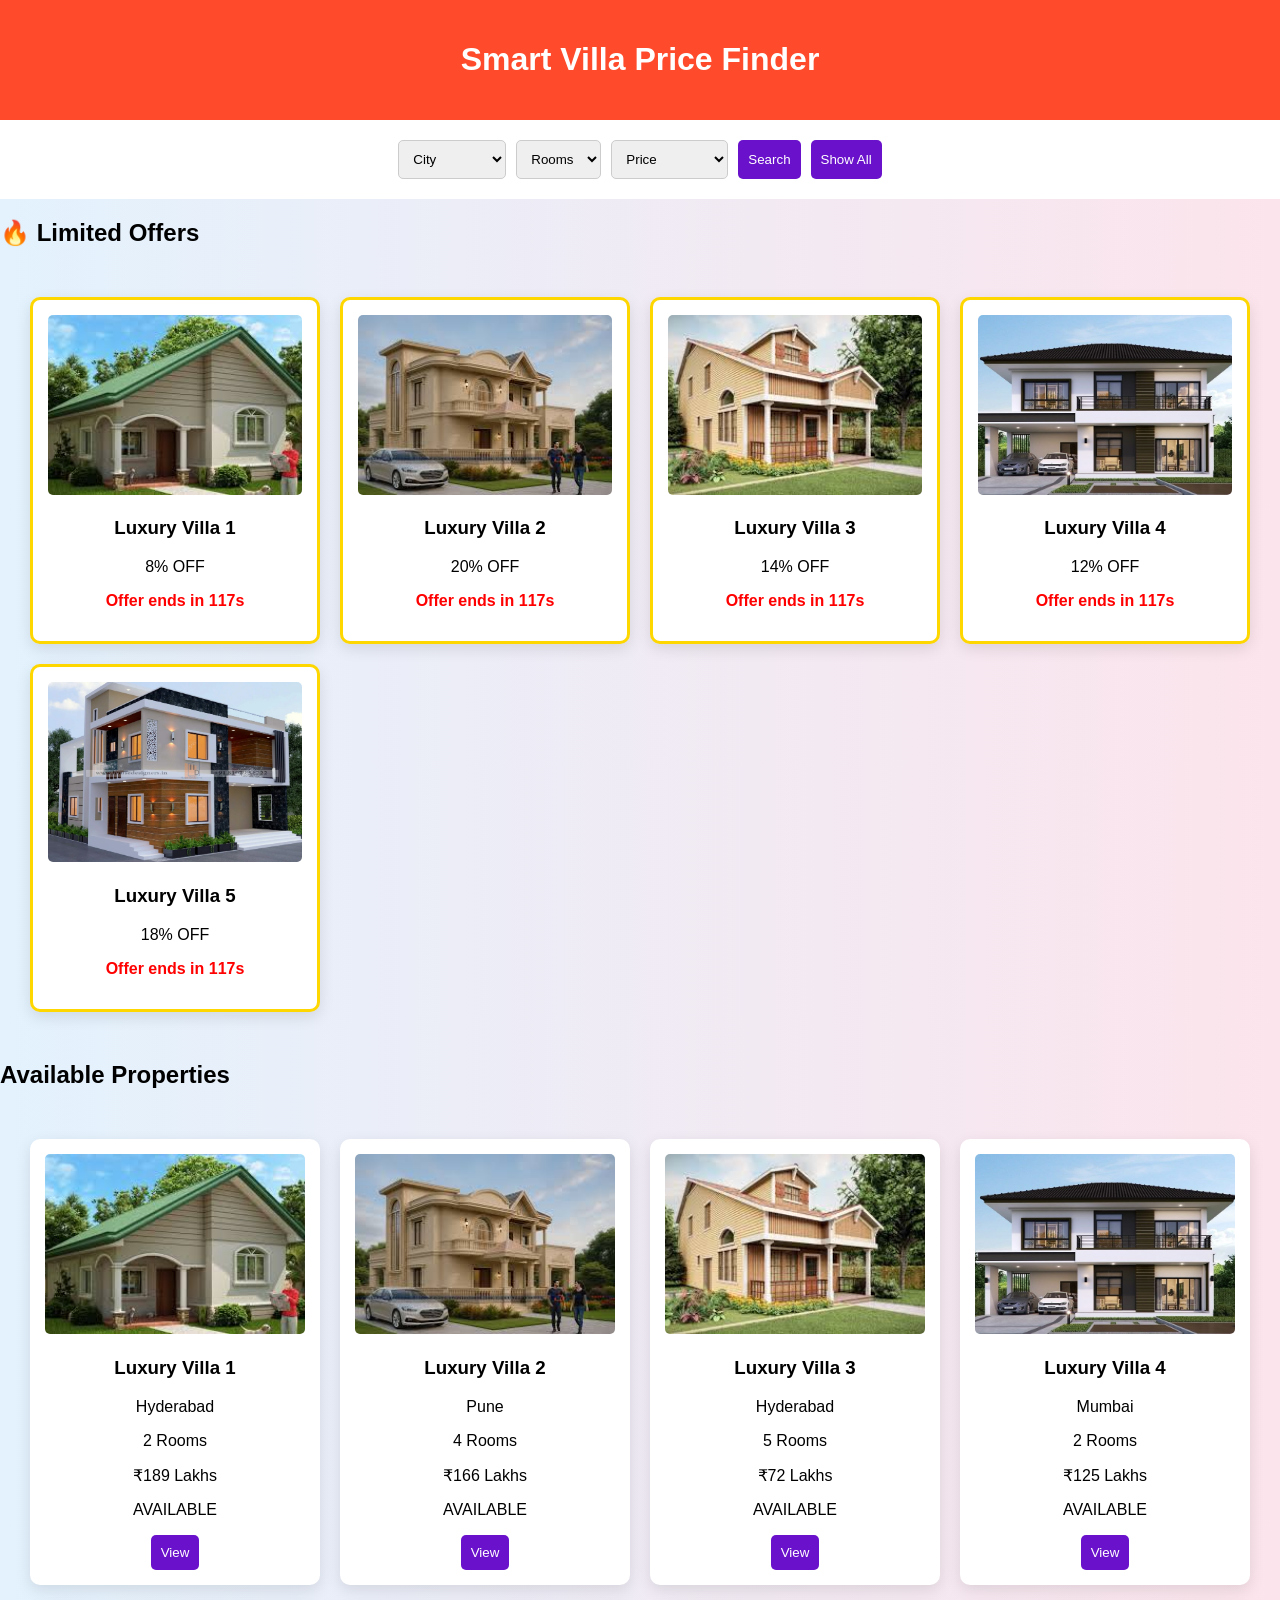
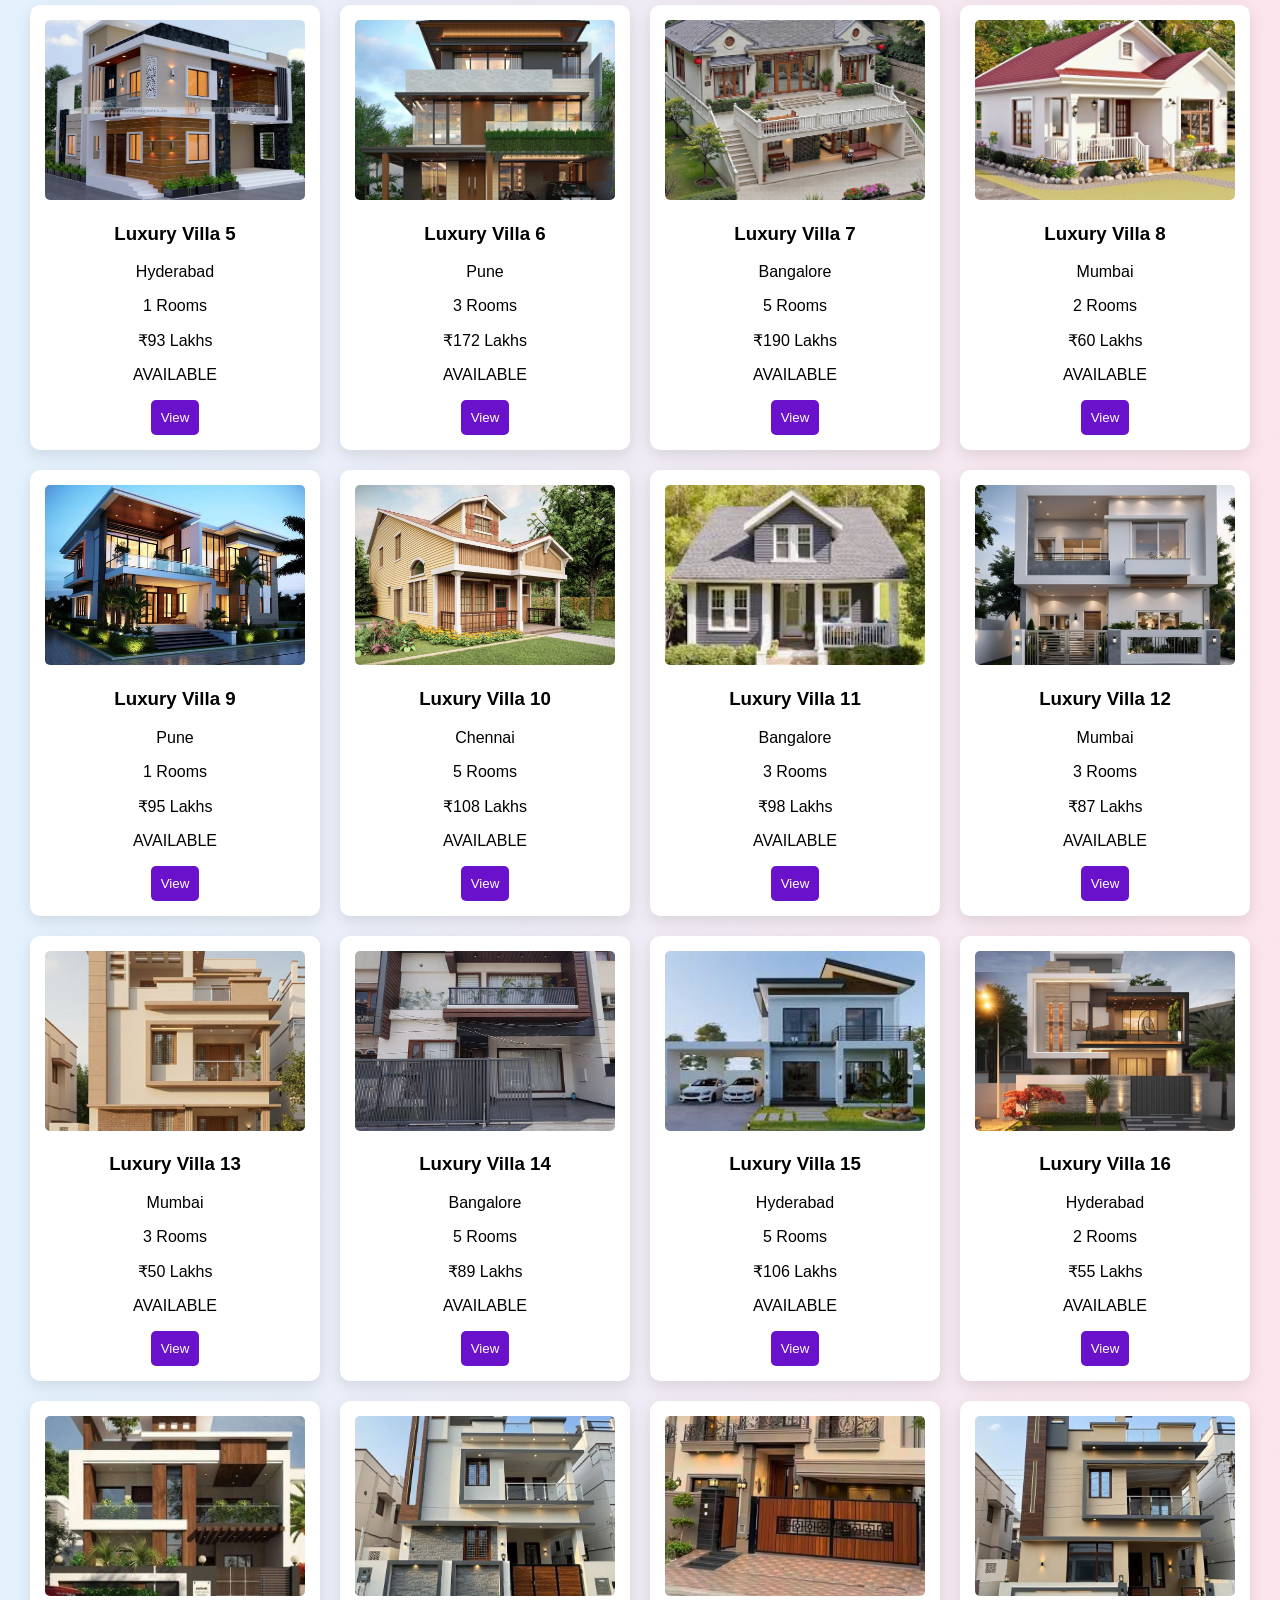
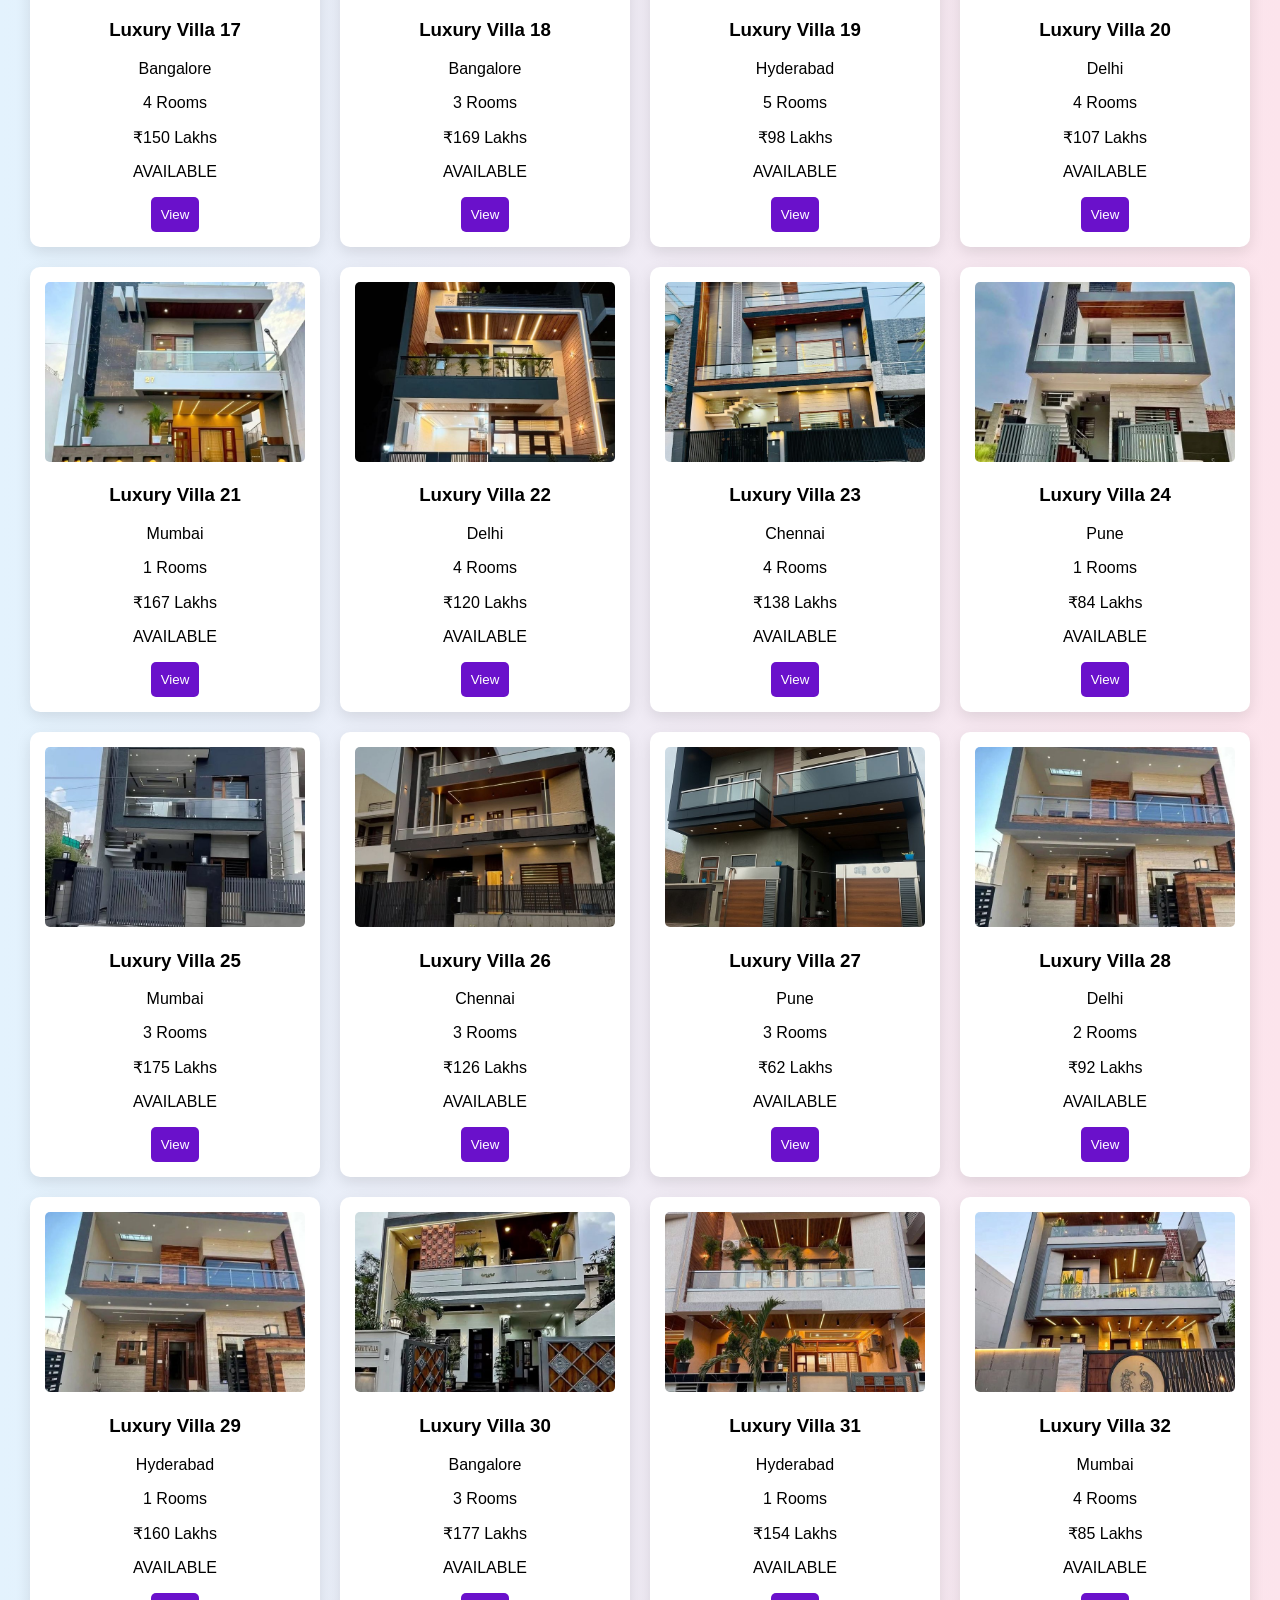
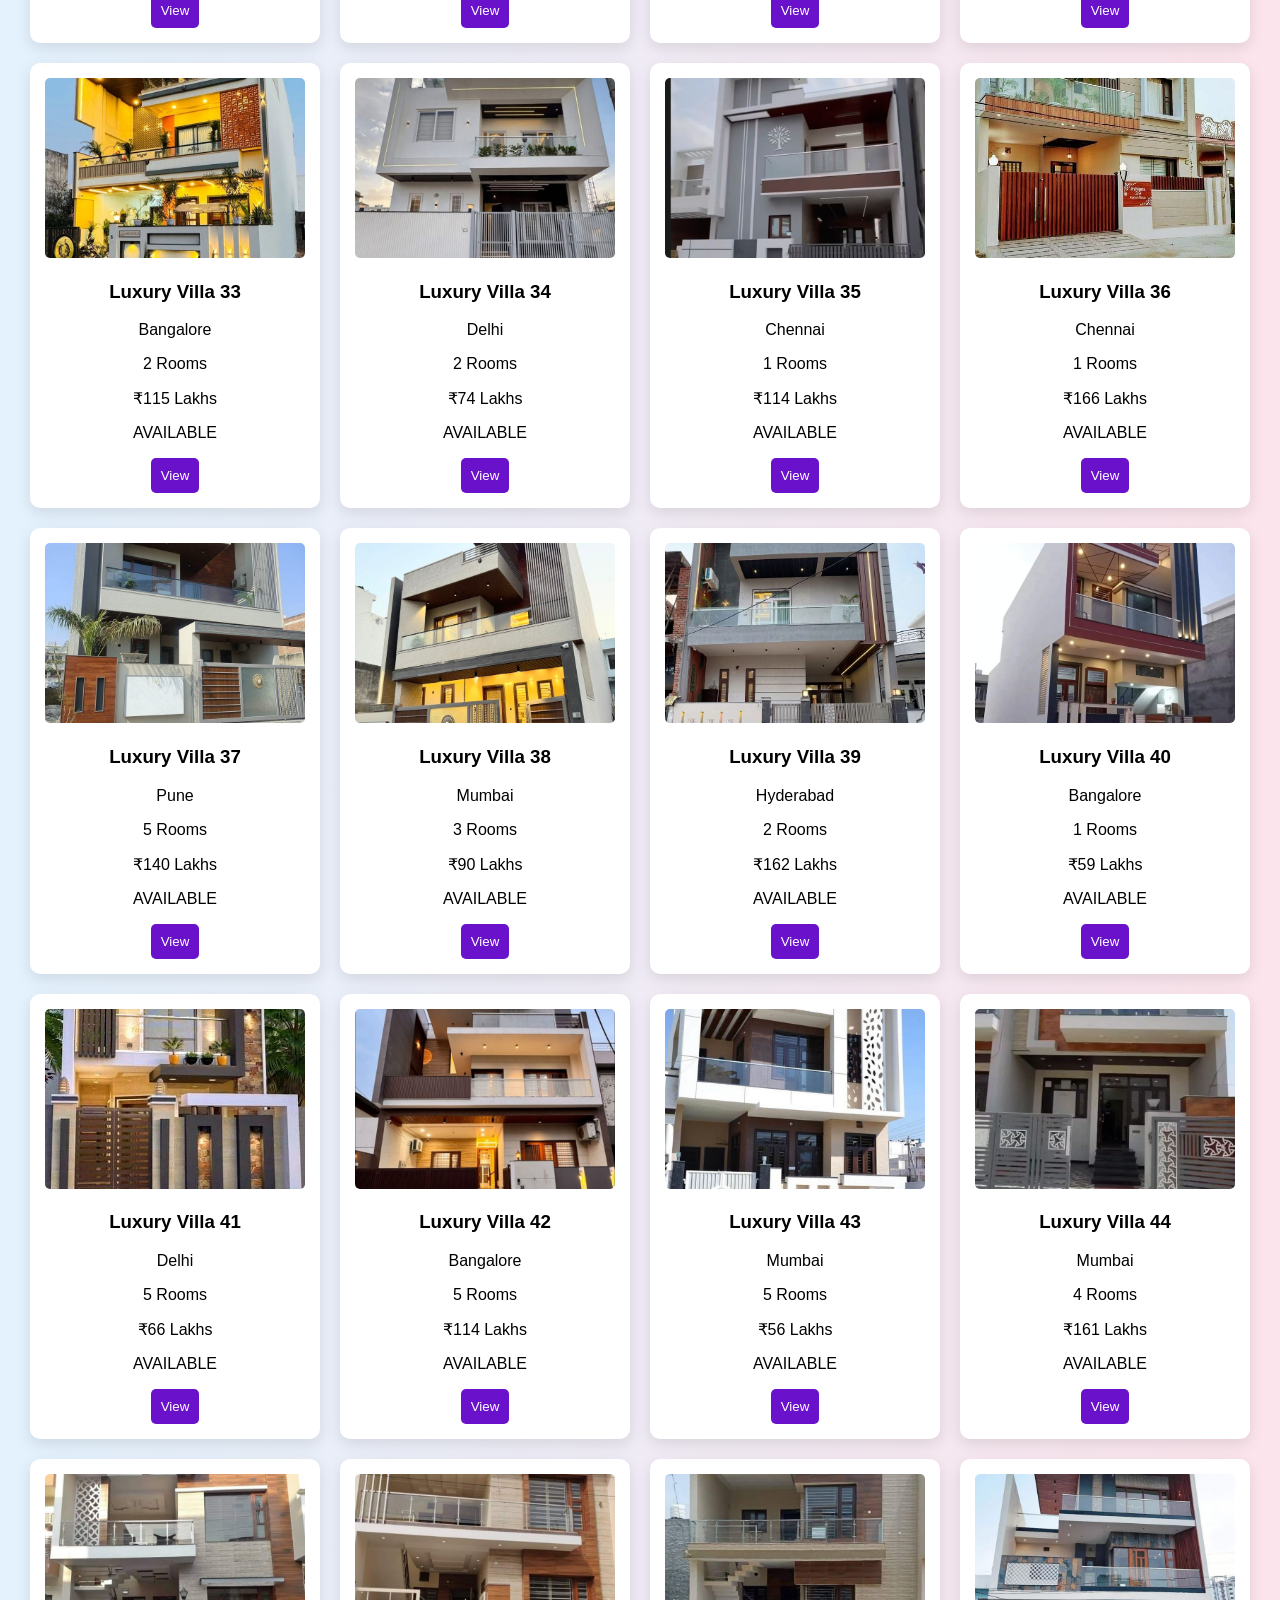
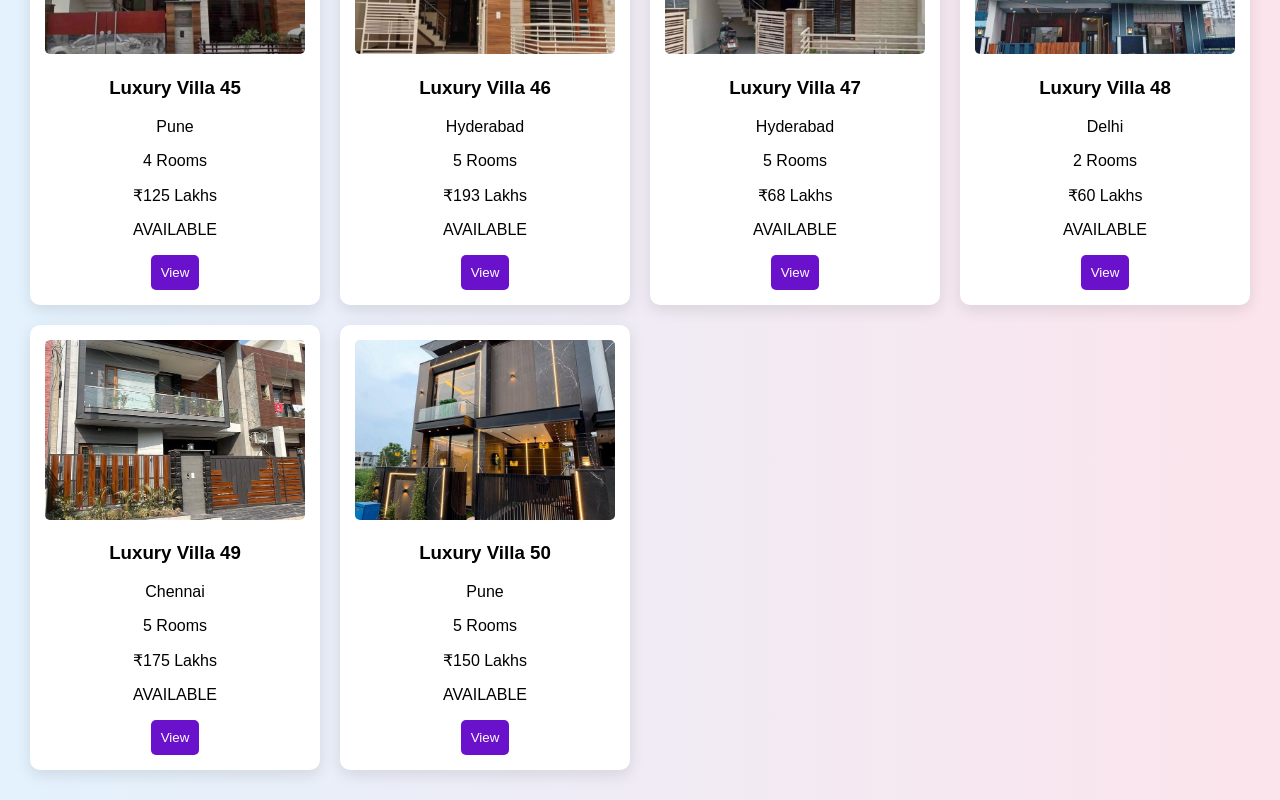
<file: index.html>
<!DOCTYPE html>
<html>
<head>

<title>Smart Villa Price Finder</title>
<meta name="viewport" content="width=device-width, initial-scale=1">

<link rel="stylesheet" href="style.css">

</head>

<body>

<header>
<h1>Smart Villa Price Finder</h1>
</header>

<section class="search-bar">

<select id="city">
<option value="">City</option>
<option>Chennai</option>
<option>Mumbai</option>
<option>Delhi</option>
<option>Bangalore</option>
<option>Hyderabad</option>
<option>Pune</option>
</select>

<select id="rooms">
<option value="">Rooms</option>
<option>1</option>
<option>2</option>
<option>3</option>
<option>4</option>
<option>5</option>
</select>

<select id="price">
<option value="">Price</option>
<option value="50">Below 50L</option>
<option value="80">50-80L</option>
<option value="120">80L-1.2Cr</option>
<option value="200">Above 1.2Cr</option>
</select>

<button onclick="searchProperties()">Search</button>
<button onclick="showAll()">Show All</button>

</section>


<h2>🔥 Limited Offers</h2>
<div id="offers" class="grid"></div>


<h2>Available Properties</h2>
<div id="propertyGrid" class="grid"></div>


<div id="modal" class="modal">

<div class="modal-content">

<h2 id="modalTitle"></h2>

<img id="modalImage">

<p><b>City:</b> <span id="modalCity"></span></p>
<p><b>Rooms:</b> <span id="modalRooms"></span></p>
<p><b>Price:</b> ₹<span id="modalPrice"></span> Lakhs</p>

<button onclick="buyProperty()">Buy Property</button>
<button onclick="closeModal()">Close</button>

</div>

</div>

<script src="script.js"></script>

</body>
</html>
</file>
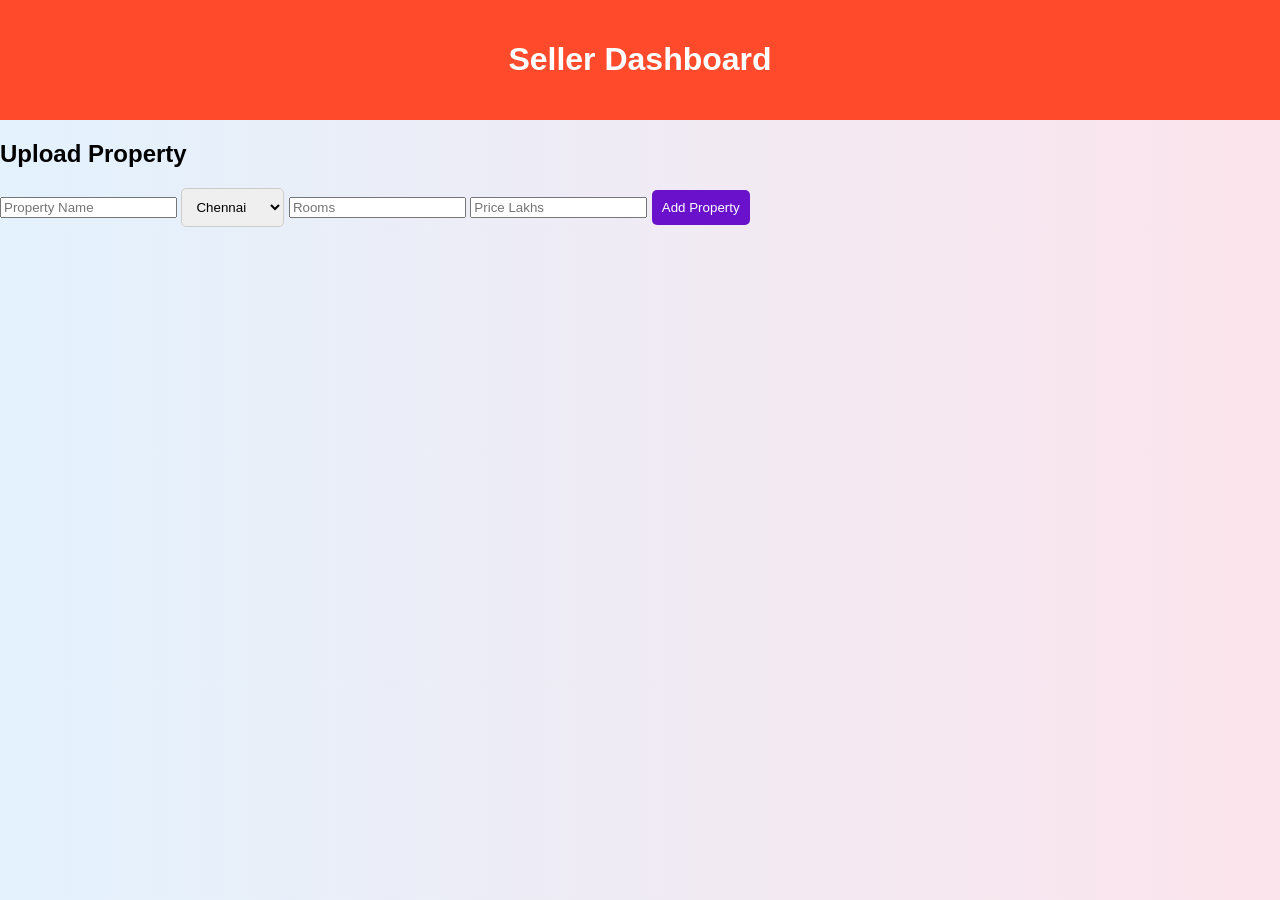
<file: seller.html>
<!DOCTYPE html>
<html>

<head>

<title>Seller Dashboard</title>

<link rel="stylesheet" href="style.css">

</head>

<body>

<header>

<h1>Seller Dashboard</h1>

</header>


<section class="seller-form">

<h2>Upload Property</h2>

<input type="text" id="title" placeholder="Property Name">

<select id="city">
<option>Chennai</option>
<option>Mumbai</option>
<option>Delhi</option>
<option>Bangalore</option>
</select>

<input type="number" id="rooms" placeholder="Rooms">

<input type="number" id="price" placeholder="Price Lakhs">

<button onclick="addProperty()">Add Property</button>

</section>

<script src="script.js"></script>

</body>

</html>
</file>
<file: style.css>
body{
font-family:Arial;
margin:0;
background:linear-gradient(to right,#e3f2fd,#fce4ec);
}

header{
background:#ff4b2b;
color:white;
text-align:center;
padding:20px;
}

.search-bar{
display:flex;
justify-content:center;
gap:10px;
flex-wrap:wrap;
padding:20px;
background:white;
}

select,button{
padding:10px;
border-radius:5px;
border:1px solid #ccc;
}

button{
background:#6a11cb;
color:white;
border:none;
cursor:pointer;
}

.grid{
display:grid;
grid-template-columns:repeat(auto-fit,minmax(250px,1fr));
gap:20px;
padding:30px;
}

.card{
background:white;
padding:15px;
border-radius:10px;
box-shadow:0 5px 15px rgba(0,0,0,0.1);
text-align:center;
}

.card img{
width:100%;
height:180px;
object-fit:cover;
border-radius:5px;
}

.offer{
border:3px solid gold;
}

.timer{
color:red;
font-weight:bold;
}

.modal{
display:none;
position:fixed;
top:0;
left:0;
width:100%;
height:100%;
background:rgba(0,0,0,0.6);
justify-content:center;
align-items:center;
}

.modal-content{
background:white;
padding:20px;
border-radius:10px;
width:350px;
text-align:center;
}

.modal-content img{
width:100%;
height:200px;
object-fit:cover;
margin-bottom:10px;
}
</file>
